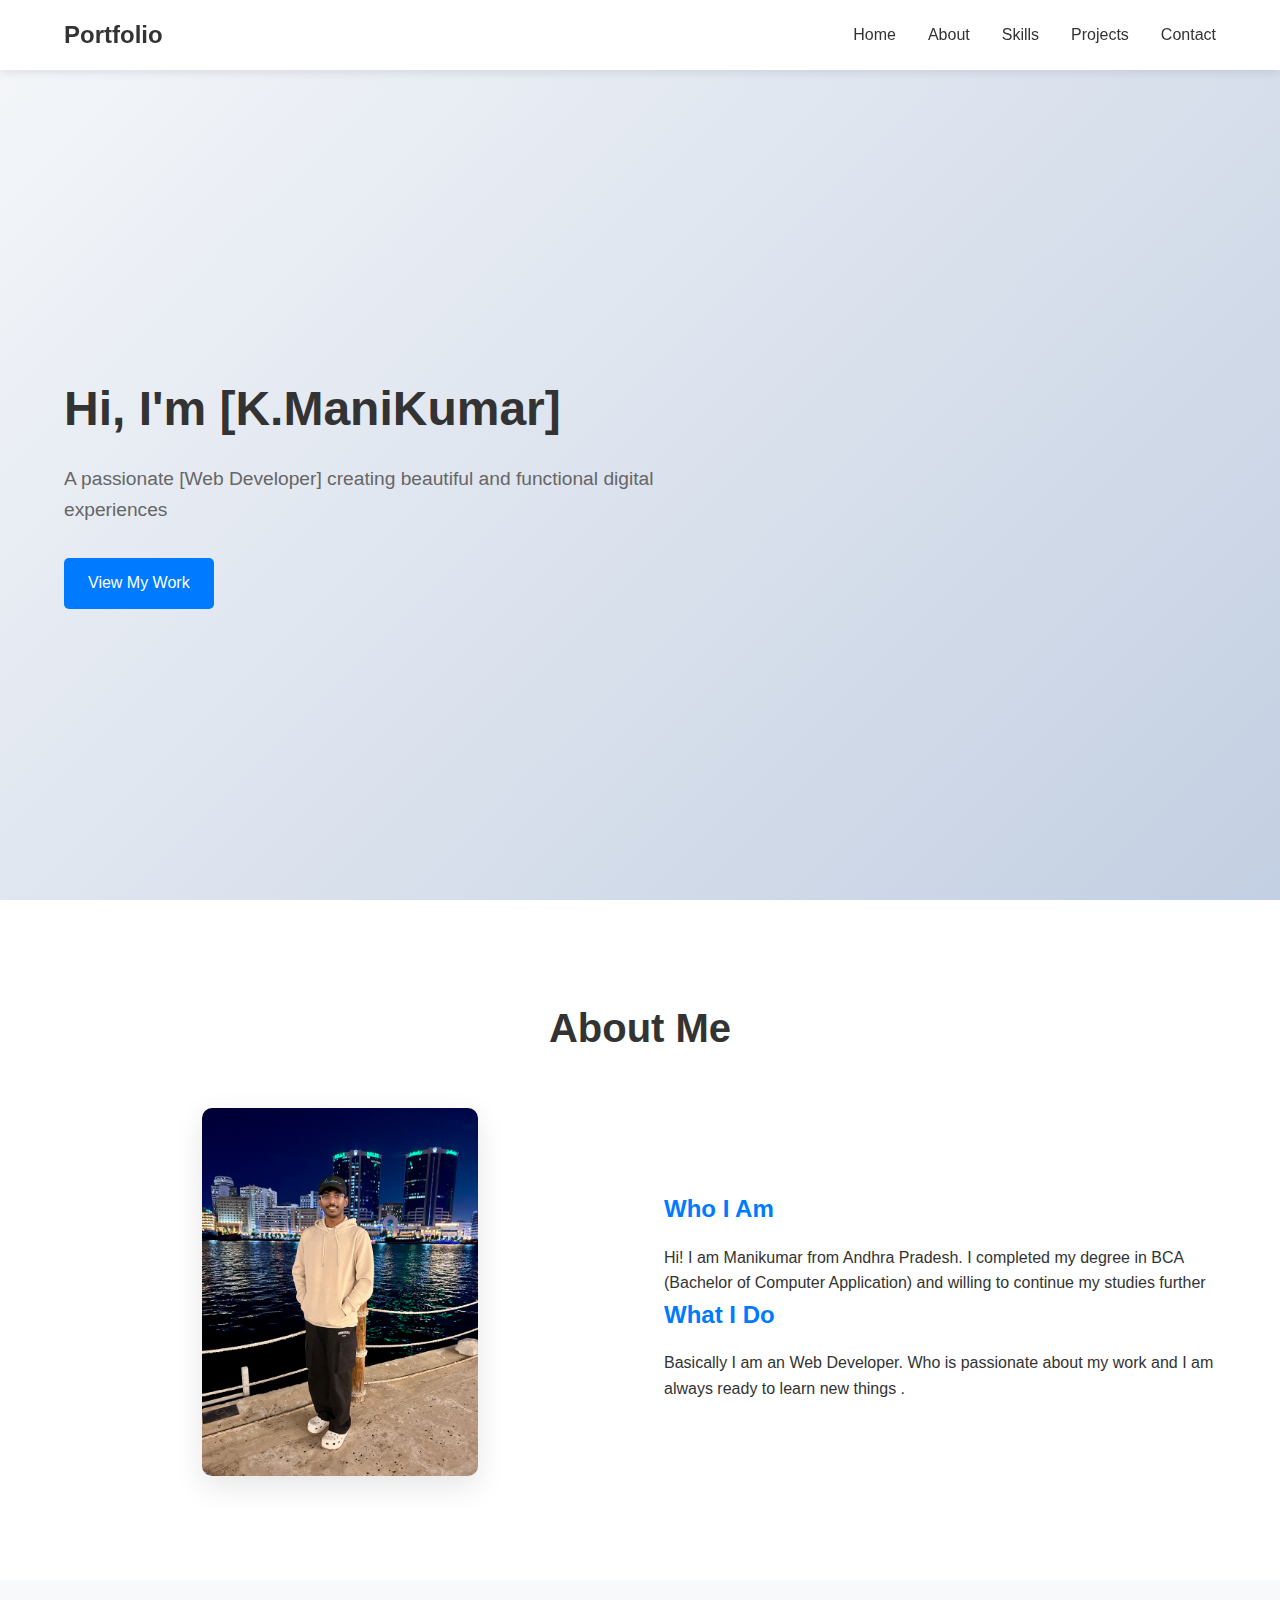
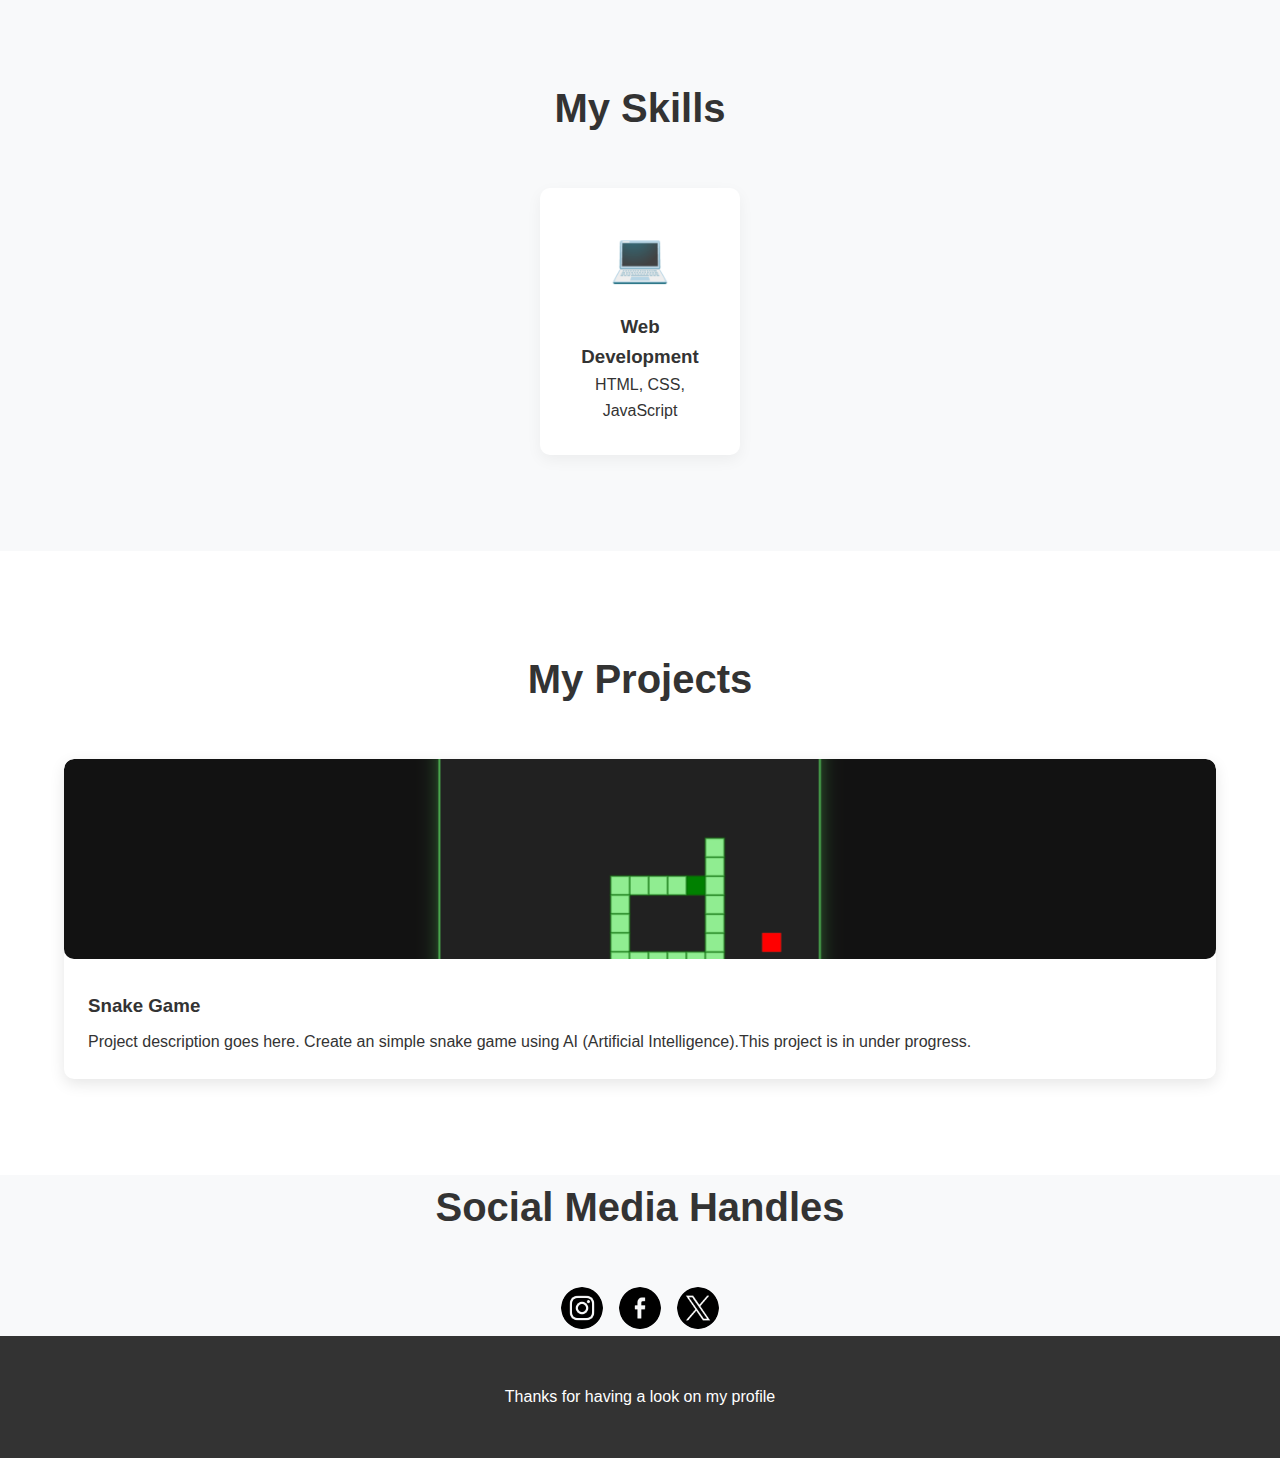
<file: index.html>
<!DOCTYPE html>
<html lang="en">
<head>
    <meta charset="UTF-8">
    <meta name="viewport" content="width=device-width, initial-scale=1.0">
    <title>My Portfolio</title>
    <link rel="stylesheet" href="style.css">

</head>
<body>
    <!--head section-->
    <header>
        <div class="container nav-container">
            <div class="logo">Portfolio</div>
            <nav>
                <ul>
                    <li><a href="#info">Home</a></li>
                    <li><a href="#about">About</a></li>
                    <li><a href="#skills">Skills</a></li>
                    <li><a href="#projects">Projects</a></li>
                    <li><a href="#contact">Contact</a></li>
                </ul>
            </nav>
        </div>
    </header>

    <!--info section-->
    <section id="info">
        <div class="container">
            <div class="info-content">
                <h1>Hi, I'm [K.ManiKumar]</h1>
                <p>A passionate [Web Developer] creating beautiful and functional digital experiences</p>
                <a href="#projects" class="btn">View My Work</a>
            </div>
        </div>
    </section>

    
    <section id="about">
        <div class="container">
            <h2 class="section-title">About Me</h2>
            <div class="about-content">
                <div class="about-img">
                    <img src="mani.jpeg" alt="profile image">
                </div>
                <div class="about-text">
                    <h3>Who I Am</h3>
                    <p>Hi! I am Manikumar from Andhra Pradesh. I completed my degree in BCA (Bachelor of Computer Application) and willing to continue my studies further </p>
                    <h3>What I Do</h3>
                    <p>Basically I am an Web Developer. Who is passionate about my work and I am always ready to learn new things .</p>
                </div>
            </div>
        </div>
    </section>

    <!--Skills Section-->
    <section id="skills">
        <div class="container">
            <h2 class="section-title">My Skills</h2>
            <div class="skills-container">
                <div class="skill">
                    <div style="font-size: 3rem; margin-bottom: 1rem;">💻</div>
                    <h3>Web Development</h3>
                    <p>HTML, CSS, JavaScript</p>
                </div>
            </div>
        </div>
    </section>

    <!--Projects Section-->
    <section id="projects">
        <div class="container">
            <h2 class="section-title">My Projects</h2>
            <div class="projects-grid">
                <div class="project-card">
                    <div class="project-img">
                        <img src="snake.png"alt="project image"></div>
                    <div class="project-info">
                        <h3>Snake Game</h3>
                        <p>Project description goes here. Create an simple snake game using AI (Artificial Intelligence).This project is in under progress.</p>
                    </div>
                </div>
                </div>
            </div>
        </div>
    </section>

    <!--Contact Section-->
    <section id="contact">
    <div class="h2-title">
        <h2 class="section-title">Social Media Handles</h2>
    </div>
        <div class="social-links">
            <a href="https://www.instagram.com/mani_hanma"><img src="instagram.png" alt="instagram"></a>
            <a href="https://www.facebook.com/profile.php?id=100093160118142"><img src="facebook.png" alt="facebook"></a>
            <a href="https://x.com/mani_kumar775"><img src="twitter.png" alt="twitter"></a>
        </div>
    </div>
     </section>

    <!--Footer-->
    <footer>
        <div class="container">
            <p>Thanks for having a look on my profile</p>
        </div>
    </footer>
</body>
</html>
</file>
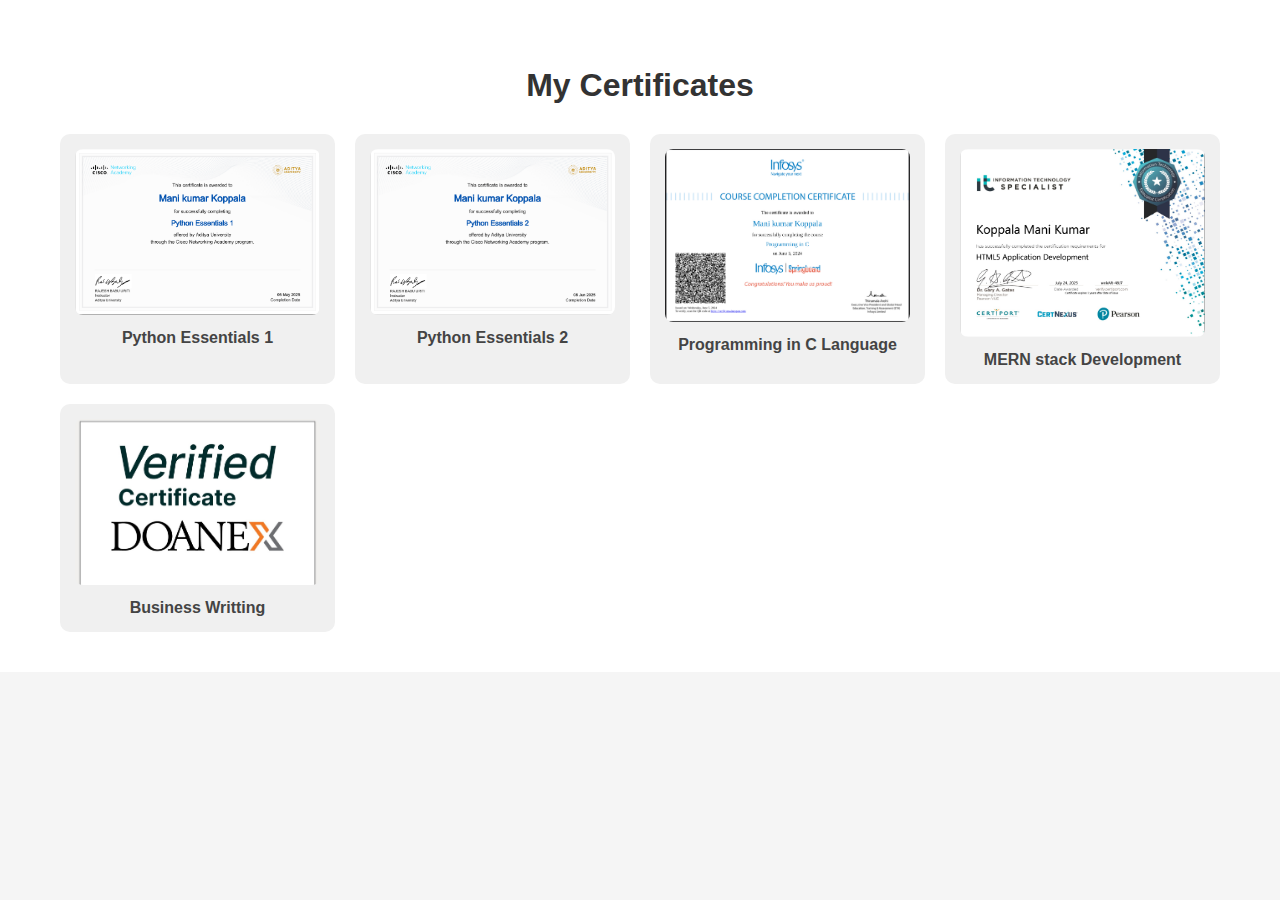
<file: certificate.html>
<!DOCTYPE html>
<html lang="en">
<head>
  <meta charset="UTF-8">
  <title>Certificates Section</title>
  <link rel="stylesheet" href="certificate.css">
</head>
<body>

  <section class="certificates-section">
    <h2>My Certificates</h2>
    <div class="cert-grid">
        

      <div class="certificate-card">
        <a href="Pdfs/Python Essentials 1.pdf" target="_blank">
            <img src="image/Python Essentials 1.png" alt="Certificate" width="400">
        </a> 
        <div class="certificate-title">Python Essentials 1</div>
      </div>

      <div class="certificate-card">
        <a href="Pdfs/Python Essentials 2.pdf" target="_blank">
            <img src="image/Python Essentials2.png" alt="Certificate" width="400">
        </a> 
        <div class="certificate-title">Python Essentials 2</div>
      </div>

      <div class="certificate-card">
        <a href="Pdfs/Programming in C certificate .pdf" target="_blank">
            <img src="image/c.jpeg" alt="Certificate" width="400">
        </a> 
        <div class="certificate-title">Programming in C Language</div>
      </div>

      <div class="certificate-card">
        <a href="Pdfs/Mern Certificate.pdf" target="_blank">
            <img src="image/Mern.png" alt="Certificate" width="400">
        </a> 
        <div class="certificate-title">MERN stack Development</div>
      </div>

      <div class="certificate-card">
        <a href="Pdfs/Business Writing.pdf" target="_blank">
            <img src="image/Businesswritting.jpeg"alt="Certificate" width="400">
        </a> 
        <div class="certificate-title">Business Writting</div>
      </div>
        </div>
      </div>
    </div>
  </section>

</body>
</html>
</file>
<file: style.css>
* {
    margin: 0;
    padding: 0;
    box-sizing: border-box;
    font-family: 'Arial', sans-serif;
}

body {
    line-height: 1.6;
    color: #333;
    background-color: #f8f9fa;
}

a {
    text-decoration: none;
    color: #007bff;
}

/* Header */
header {
    background: #fff;
    box-shadow: 0 2px 10px rgba(0,0,0,0.1);
    position: fixed;
    width: 100%;
    top: 0;
    z-index: 1000;
}

.container {
    width: 90%;
    max-width: 1200px;
    margin: 0 auto;
    padding: 1rem 0;
}

.nav-container {
    display: flex;
    justify-content: space-between;
    align-items: center;
}

.logo {
    font-size: 1.5rem;
    font-weight: bold;
    color: #333;
}

nav ul {
    display: flex;
    list-style: none;
}

nav ul li {
    margin-left: 2rem;
}

nav ul li a {
    color: #333;
    font-weight: 500;
    transition: color 0.3s;
}

nav ul li a:hover {
    color: #007bff;
}

/* info Section */
#info {
    height: 100vh;
    display: flex;
    align-items: center;
    padding-top: 80px;
    background: linear-gradient(135deg, #f5f7fa 0%, #c3cfe2 100%);
}

.info-content {
    max-width: 600px;
}

.info-content h1 {
    font-size: 3rem;
    margin-bottom: 1rem;
    color: #333;
}

.about-img img {
    width: 50%;
    height: 50%;
    object-fit: cover;
    border-radius: 10px;
}
.info-content p {
    font-size: 1.2rem;
    margin-bottom: 2rem;
    color: #666;
}

.btn {
    display: inline-block;
    background: #007bff;
    color: #fff;
    padding: 0.8rem 1.5rem;
    border-radius: 5px;
    font-weight: 500;
    transition: all 0.3s;
}

.btn:hover {
    background: #0056b3;
    transform: translateY(-3px);
    box-shadow: 0 5px 15px rgba(0,0,0,0.1);
}

/* About Section */
#about {
    padding: 5rem 0;
    background: #fff;
}

.section-title {
    text-align: center;
    margin-bottom: 3rem;
    font-size: 2.5rem;
    color: #333;
}

.about-content {
    display: flex;
    align-items: center;
    gap: 3rem;
}

.about-img {
    flex: 1;
    text-align: center;
}

.about-img img {
    max-width: 100%;
    border-radius: 10px;
    box-shadow: 0 10px 30px rgba(0,0,0,0.1);
}

.about-text {
    flex: 1;
}

.about-text h3 {
    margin-bottom: 1rem;
    font-size: 1.5rem;
    color: #007bff;
}

/* Skills Section */
#skills {
    padding: 5rem 0;
    background: #f8f9fa;
}

.skills-container {
    display: flex;
    flex-wrap: wrap;
    gap: 2rem;
    justify-content: center;
}

.skill {
    background: #fff;
    padding: 2rem;
    border-radius: 10px;
    text-align: center;
    width: 200px;
    box-shadow: 0 5px 15px rgba(0,0,0,0.05);
    transition: all 0.3s;
}

.skill:hover {
    transform: translateY(-10px);
    box-shadow: 0 15px 30px rgba(0,0,0,0.1);
}

.skill i {
    font-size: 3rem;
    margin-bottom: 1rem;
    color: #007bff;
}

/* Projects Section */
#projects {
    padding: 5rem 0;
    background: #fff;
}

.projects-grid {
    display: grid;
    grid-template-columns: repeat(auto-fit, minmax(300px, 1fr));
    gap: 2rem;
}

.project-card {
    background: #fff;
    border-radius: 10px;
    overflow: hidden;
    box-shadow: 0 5px 15px rgba(0,0,0,0.1);
    transition: all 0.3s;
}

.project-card:hover {
    transform: translateY(-10px);
    box-shadow: 0 15px 30px rgba(0,0,0,0.2);
}

.project-img img {
    height: 200px;
    width: 100%;
    border-radius: 10px 10px;
    object-fit: cover;
    transition: all 0.3s;
 }


.project-info {
    padding: 1.5rem;
}

.project-info h3 {
    margin-bottom: 0.5rem;
    color: #333;
}

/* Contact Section */
.h2-title h2 {
    font-size: 2.5rem;
    text-align: center;
}
.social-links {
    display: flex;
    justify-content: center;
    gap: 1rem;
    margin-top: 1rem;
}

.social-links img {
    width:42px;height:42px;
    border-radius: 50%;
}

.social-links img:hover {
    transition: 2s ease;
   transform: scale(1.3);
}


/* Footer */
footer {
    background: #333;
    color: #fff;
    text-align: center;
    padding: 2rem 0;
}


/* Responsive Design */
@media (max-width: 768px) {
    .nav-container {
        flex-direction: column;
    }
    
    nav ul {
        margin-top: 1rem;
    }
    
    .info-content h1 {
        font-size: 2.5rem;
    }
    
    .about-content {
        flex-direction: column;
    }
}
</file>
<file: certificate.css>
body {
      font-family: Arial, sans-serif;
      margin: 0;
      padding: 0;
      background: #f5f5f5;
    }

    .certificates-section {
      padding: 40px;
      background-color: #ffffff;
      text-align: center;
    }

    .certificates-section h2 {
      font-size: 32px;
      margin-bottom: 30px;
      color: #333;
    }

    .cert-grid {
      display: grid;
      grid-template-columns: repeat(auto-fit, minmax(250px, 1fr));
      gap: 20px;
      padding: 0 20px;
    }
      
    .certificate-card {
      background: #f0f0f0;
      border-radius: 10px;
      padding: 15px;
      transition: transform 0.3s ease, box-shadow 0.3s ease;
    }
      
    .certificate-card:hover {
    transform: scale(1.05); /* Popup effect */
    box-shadow: 0 8px 16px rgba(0, 0, 0, 0.2); /* Stronger shadow */
    }
      
    .certificate-card img {
      width: 100%;
      height: auto;
      border-radius: 8px;
    }

    .certificate-title {
      margin-top: 10px;
      font-weight: bold;
      color: #444;
    }
</file>
